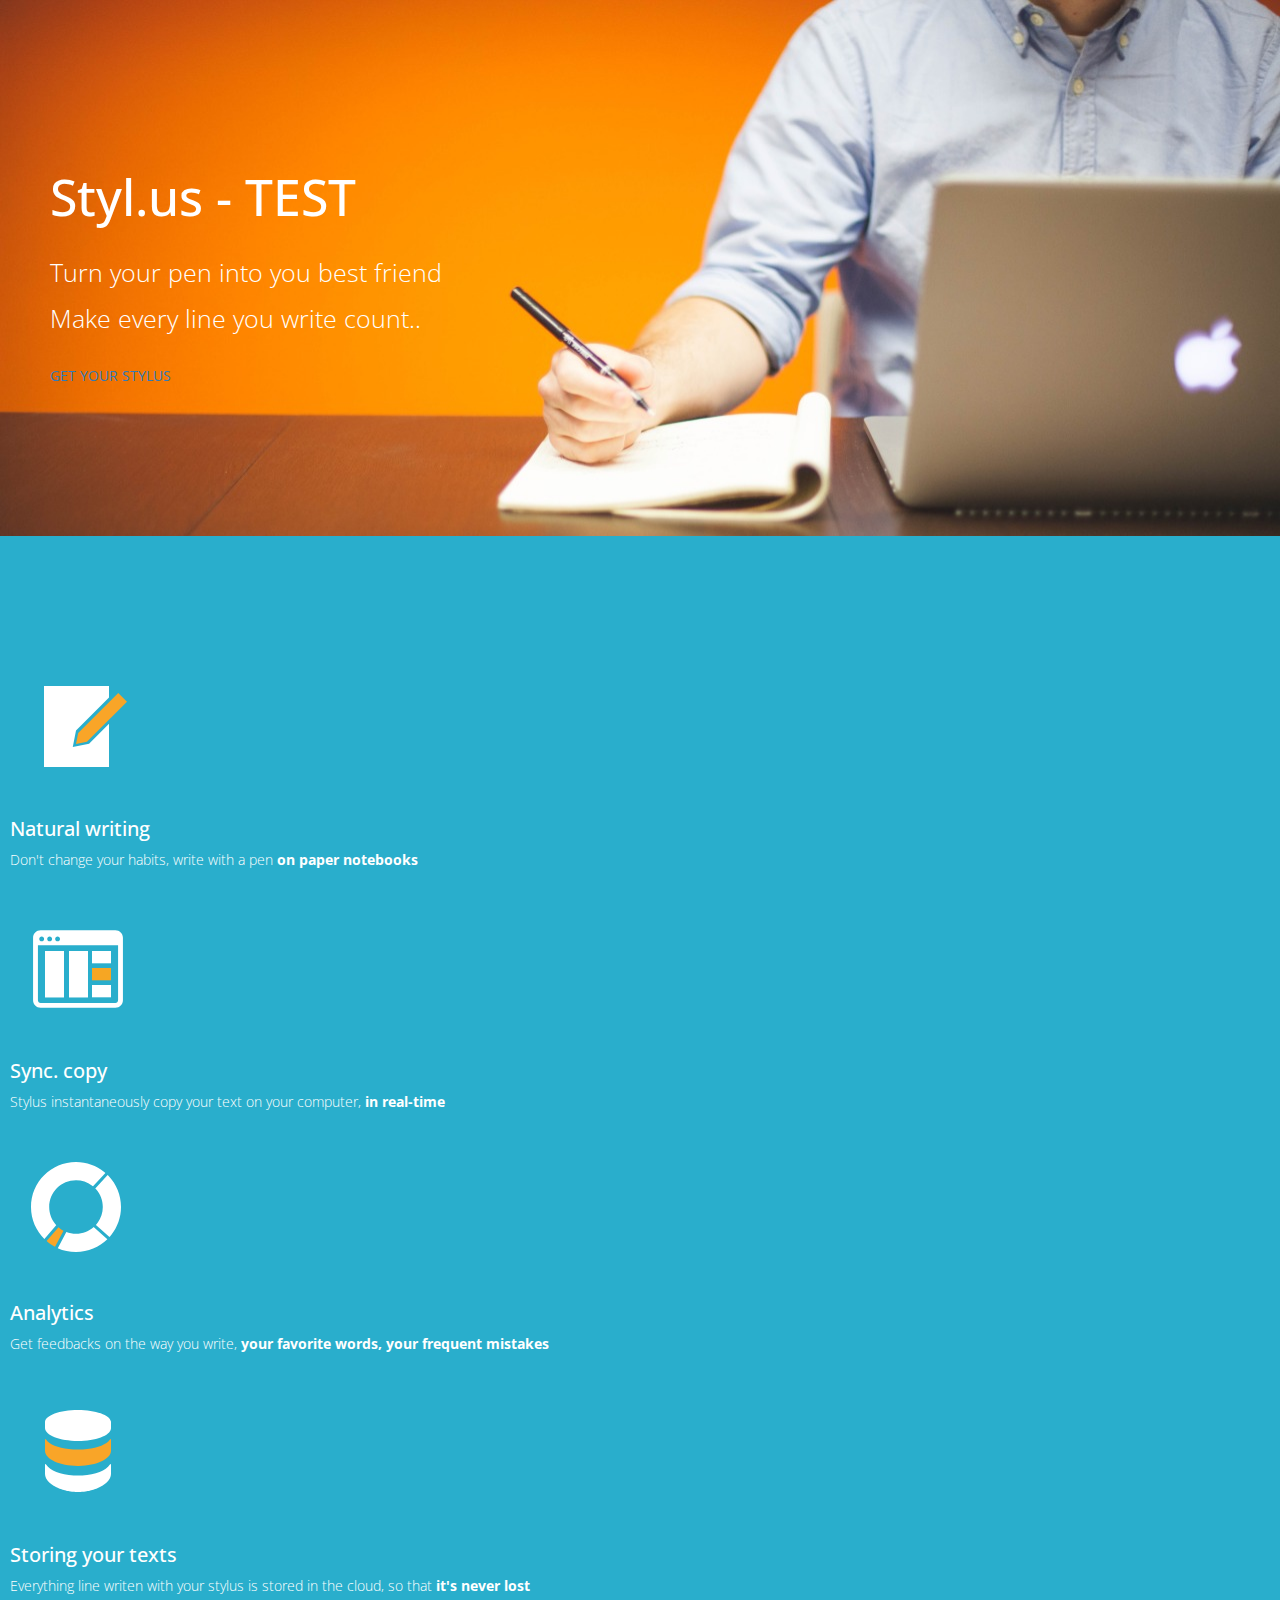
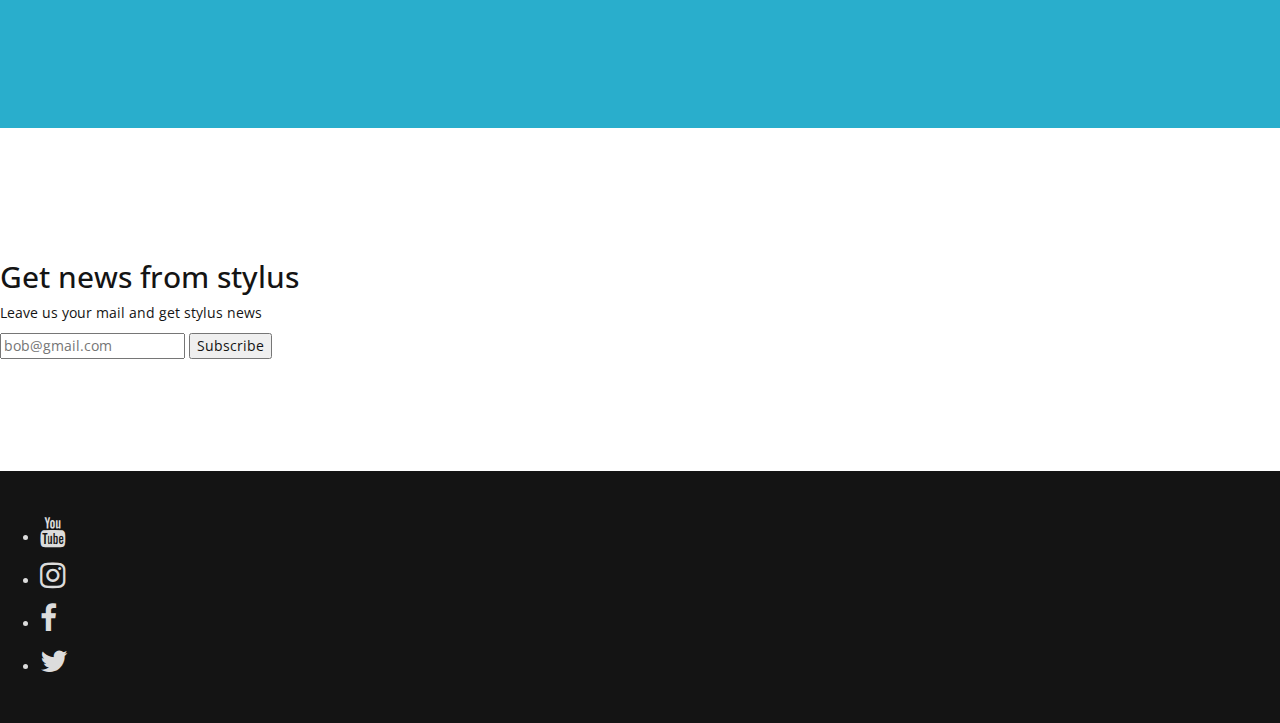
<file: index.html>
<!DOCTYPE html>
<html>
<head>

  <!-- Charset -->
  <meta charset="utf-8">

  <!-- Viewport for Responsiveness -->
  <meta http-equiv="X-UA-Compatible" content="IE=edge">
  <meta name="viewport" content="width=device-width, initial-scale=1">
  <meta property="og:image" content="http://www.lewagon.org/assets/logo-f800df98aa2605c552400667353f47d2.png" />

  <title>Stylus</title>

  <!-- Bootstrap CSS -->
  <link rel="stylesheet" href="https://maxcdn.bootstrapcdn.com/bootstrap/3.2.0/css/bootstrap.min.css">
  <!-- Fontawesome CSS -->
  <link rel="stylesheet" href="https://maxcdn.bootstrapcdn.com/font-awesome/4.1.0/css/font-awesome.min.css">
  <!-- Google fonts CSS -->
  <link href='http://fonts.googleapis.com/css?family=Open+Sans:400,300,700|Montserrat:400,700' rel='stylesheet' type='text/css'>

  <!-- Your CSS -->
  <link rel="stylesheet" href="stylesheets/home.css">

</head>

<body>

  <div id="banner">
    <h1>Styl.us - TEST</h1>
    <br>
    <p>Turn your pen into you best friend</p>
    <p>Make every line you write count..</p>
    <br>
    <a href="#">GET YOUR STYLUS</a>
  </div>

  <div class="blue-bg padded">
    <div class="card">
      <img src="images/paper.svg">
      <h2>Natural writing</h2>
      <p>Don't change your habits, write with a pen <strong>on paper notebooks</strong></p>
    </div>
    <div class="card">
      <img src="images/computer.svg">
      <h2>Sync. copy</h2>
      <p>Stylus instantaneously copy your text on your computer, <strong>in real-time</strong></p>
    </div>
    <div class="card">
      <img src="images/analytics.svg">
      <h2>Analytics</h2>
      <p>Get feedbacks on the way you write, <strong>your favorite words, your frequent mistakes</strong></p>
    </div>
    <div class="card">
      <img src="images/data.svg">
      <h2>Storing your texts</h2>
      <p>Everything line writen with your stylus is stored in the cloud, so that <strong>it's never lost</strong></p>
    </div>
  </div>

  <div class="padded">
    <h2>Get news from stylus</h2>
    <p>Leave us your mail and get stylus news</p>
    <form>
      <input type="email" placeholder="bob@gmail.com">
      <input type="submit" value="Subscribe">
    </form>
  </div>

  <div id="footer">
    <ul>
      <li><a href=""><i class="fa fa-youtube"></i></a></li>
      <li><a href=""><i class="fa fa-instagram"></i></a></li>
      <li><a href=""><i class="fa fa-facebook"></i></a></li>
      <li><a href=""><i class="fa fa-twitter"></i></a></li>
    </ul>
  </div>

  <!-- Including Bootstrap JS (with its jQuery dependency) so that dynamic components work -->
  <script src="https://ajax.googleapis.com/ajax/libs/jquery/1.11.1/jquery.min.js"></script>
  <script src="https://maxcdn.bootstrapcdn.com/bootstrap/3.2.0/js/bootstrap.min.js"></script>
</body>
</html>
</file>
<file: stylesheets/home.css>
@import url("banner.css");
@import url("footer.css");

body {
  font-family: 'Open Sans', sans-serif;
  color: #141414;
}
.card{
  padding: 10px;
  font-weight: 300;
}
.card h2{
  font-size: 20px;
}
.padded {
  padding-top: 8em;
  padding-bottom: 8em;
}
.blue-bg {
  background: #29aecc;
  color: white;
}
</file>
